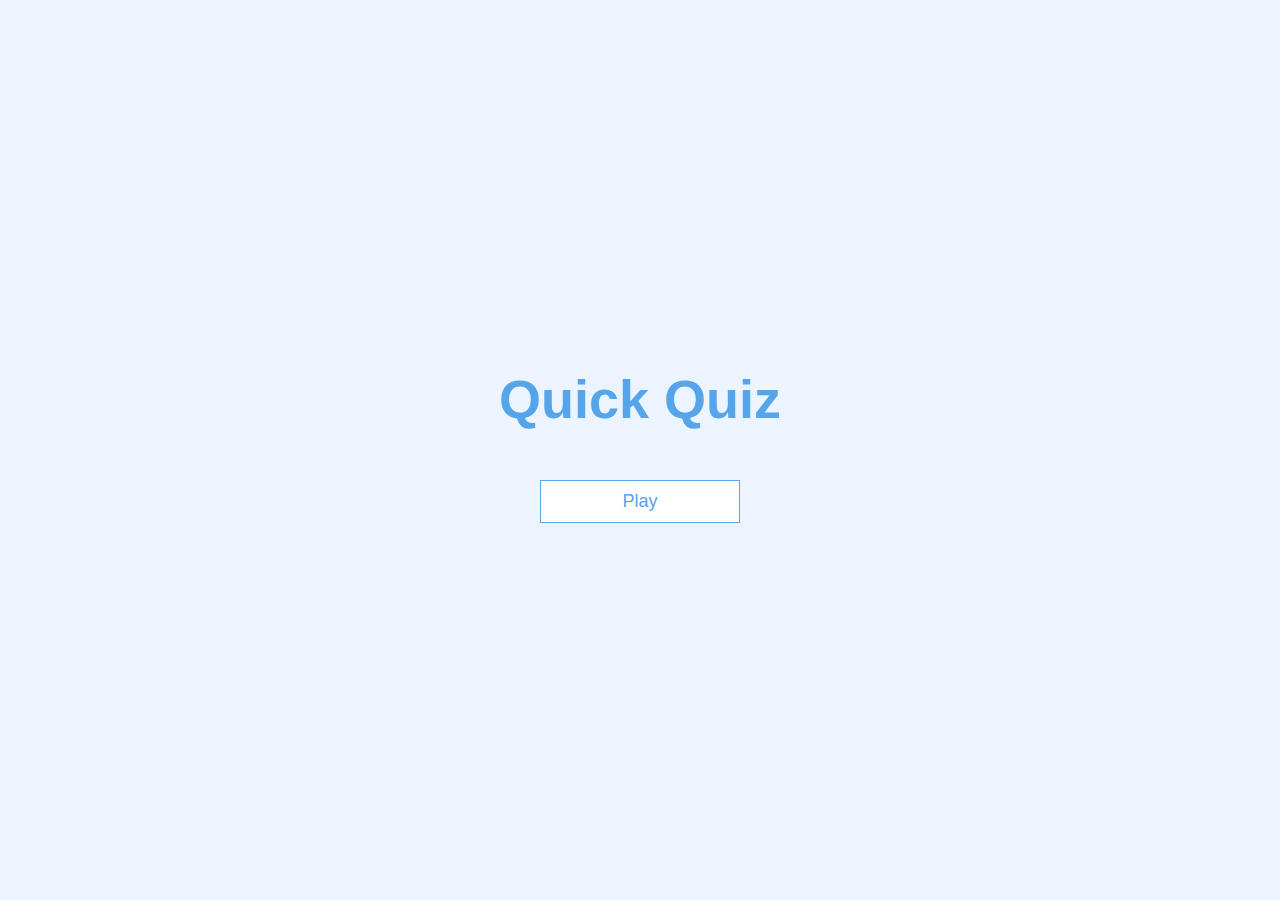
<file: index.html>
<!DOCTYPE html>
<html lang="en">
  <head>
    <meta charset="UTF-8" />
    <meta name="viewport" content="width=device-width, initial-scale=1.0" />
    <meta http-equiv="X-UA-Compatible" content="ie=edge" />
    <title>Quick Quiz</title>
    <link rel="stylesheet" href="endpage.css" />
  </head>
  <body>
    <div class="container">
      <div id="home" class="flex-center flex-column">
        <h1>Quick Quiz</h1>
        <a class="btn" href="questions.html">Play</a>
      </div>
    </div>
  </body>
</html>
</file>
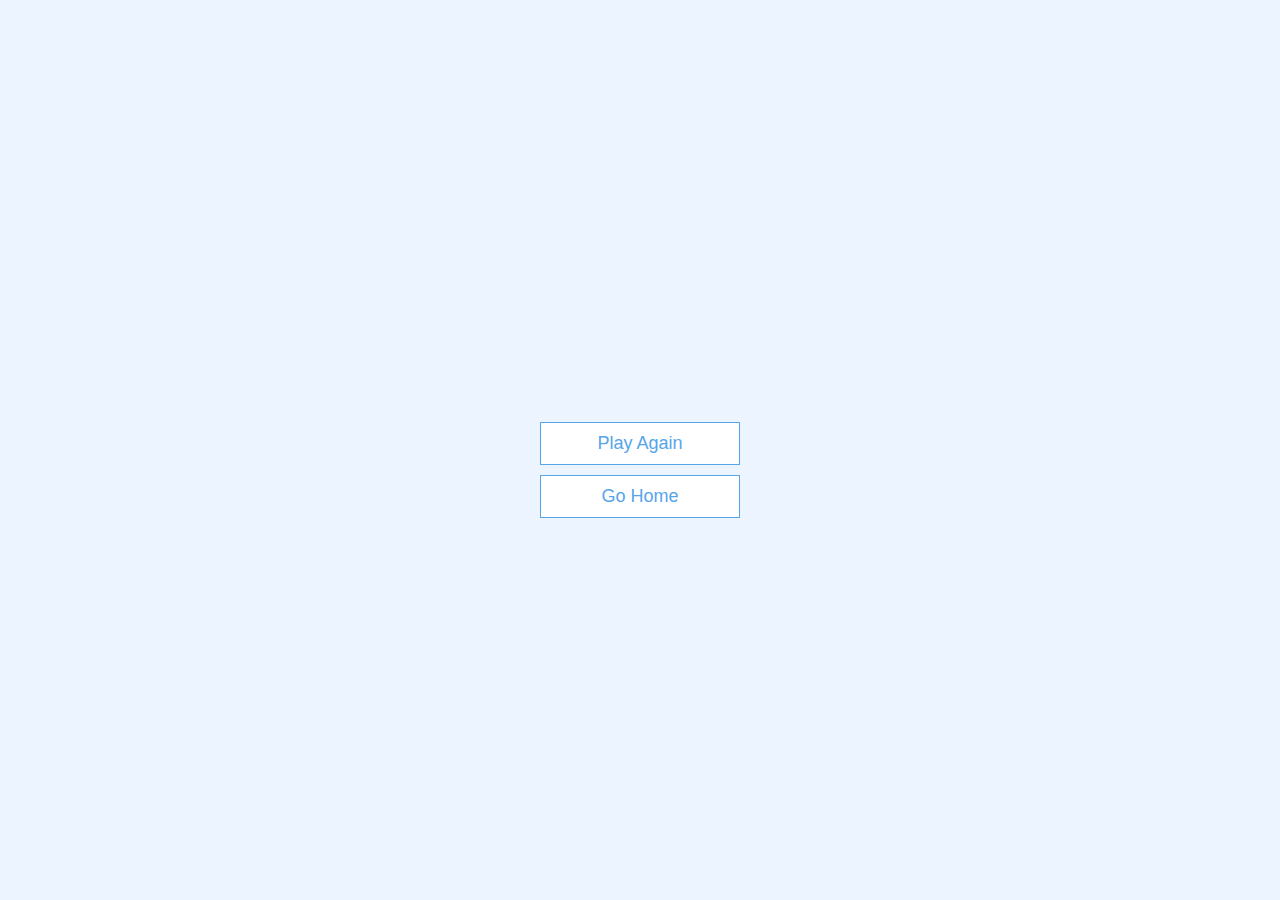
<file: endpage.html>
<!DOCTYPE html>
<html lang="en">
  <head>
    <meta charset="UTF-8" />
    <meta name="viewport" content="width=device-width, initial-scale=1.0" />
    <meta http-equiv="X-UA-Compatible" content="ie=edge" />
    <title>Congrats!</title>
    <link rel="stylesheet" href="endpage.css" />
  </head>
  <body>
    <div class="container">
      <div id="end" class="flex-center flex-column">
        <h1 id="finalScore"></h1>
        <a class="btn" href="/questions.html">Play Again</a>
        <a class="btn" href="/">Go Home</a>
      </div>
    </div>
    <script src="endpage.js"></script>
  </body>
</html>
</file>
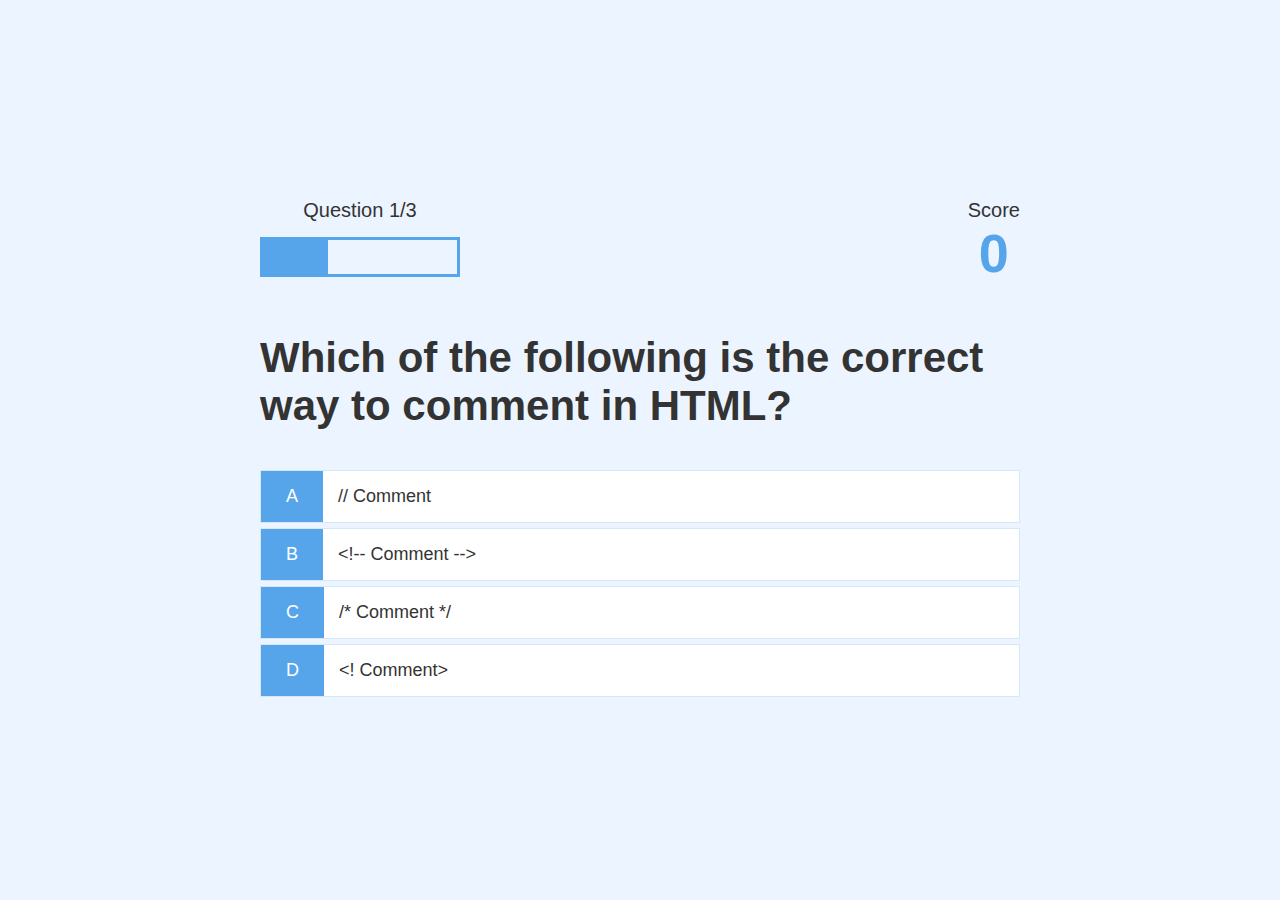
<file: questions.html>
<!DOCTYPE html>
<html lang="en">
  <head>
    <meta charset="UTF-8" />
    <meta name="viewport" content="width=device-width, initial-scale=1.0" />
    <meta http-equiv="X-UA-Compatible" content="ie=edge" />
    <title>Quick Quiz - Play</title>
    <link rel="stylesheet" href="endpage.css" />
    <link rel="stylesheet" href="questions.css" />
  </head>
  <body>
    <div class="container">
      <div id="game" class="justify-center flex-column">
        <div id="hud">
          <div id="hud-item">
            <p id="progressText" class="hud-prefix">
              Question
            </p>
            <div id="progressBar">
              <div id="progressBarFull"></div>
            </div>
          </div>
          <div id="hud-item">
            <p class="hud-prefix">
              Score
            </p>
            <h1 class="hud-main-text" id="score">
              0
            </h1>
          </div>
        </div>
        <h2 id="question">What is the answer to this questions?</h2>
        <div class="choice-container">
          <p class="choice-prefix">A</p>
          <p class="choice-text" data-number="1">Choice 1</p>
        </div>
        <div class="choice-container">
          <p class="choice-prefix">B</p>
          <p class="choice-text" data-number="2">Choice 2</p>
        </div>
        <div class="choice-container">
          <p class="choice-prefix">C</p>
          <p class="choice-text" data-number="3">Choice 3</p>
        </div>
        <div class="choice-container">
          <p class="choice-prefix">D</p>
          <p class="choice-text" data-number="4">Choice 4</p>
        </div>
      </div>
    </div>
    <script src="questions.js"></script>
  </body>
</html>
</file>
<file: endpage.css>
:root {
    background-color: #ecf5ff;
    font-size: 62.5%;
  }
  
  * {
    box-sizing: border-box;
    font-family: Arial, Helvetica, sans-serif;
    margin: 0;
    padding: 0;
    color: #333;
  }
  
  h1,
  h2,
  h3,
  h4 {
    margin-bottom: 1rem;
  }
  
  h1 {
    font-size: 5.4rem;
    color: #56a5eb;
    margin-bottom: 5rem;
  }
  
  h1 > span {
    font-size: 2.4rem;
    font-weight: 500;
  }
  
  h2 {
    font-size: 4.2rem;
    margin-bottom: 4rem;
    font-weight: 700;
  }
  
  h3 {
    font-size: 2.8rem;
    font-weight: 500;
  }
  
  .container {
    width: 100vw;
    height: 100vh;
    display: flex;
    justify-content: center;
    align-items: center;
    max-width: 80rem;
    margin: 0 auto;
    padding: 2rem;
  }
  
  .container > * {
    width: 100%;
  }
  
  .flex-column {
    display: flex;
    flex-direction: column;
  }
  
  .flex-center {
    justify-content: center;
    align-items: center;
  }
  
  .justify-center {
    justify-content: center;
  }
  
  .text-center {
    text-align: center;
  }
  
  .hidden {
    display: none;
  }
  
  .btn {
    font-size: 1.8rem;
    padding: 1rem 0;
    width: 20rem;
    text-align: center;
    border: 0.1rem solid #56a5eb;
    margin-bottom: 1rem;
    text-decoration: none;
    color: #56a5eb;
    background-color: white;
  }
  
  .btn:hover {
    cursor: pointer;
    box-shadow: 0 0.4rem 1.4rem 0 rgba(86, 185, 235, 0.5);
    transform: translateY(-0.1rem);
    transition: transform 150ms;
  }
  
  .btn[disabled]:hover {
    cursor: not-allowed;
    box-shadow: none;
    transform: none;
  }
</file>
<file: questions.css>
.choice-container {
    display: flex;
    margin-bottom: 0.5rem;
    width: 100%;
    font-size: 1.8rem;
    border: 0.1rem solid rgb(86, 165, 235, 0.25);
    background-color: white;
  }
  
  .choice-container:hover {
    cursor: pointer;
    box-shadow: 0 0.4rem 1.4rem 0 rgba(86, 185, 235, 0.5);
    transform: translateY(-0.1rem);
    transition: transform 150ms;
  }
  
  .choice-prefix {
    padding: 1.5rem 2.5rem;
    background-color: #56a5eb;
    color: white;
  }
  
  .choice-text {
    padding: 1.5rem;
    width: 100%;
  }
  
  .correct {
    background-color: #28a745;
  }
  
  .incorrect {
    background-color: #dc3545;
  }
  
  #hud {
    display: flex;
    justify-content: space-between;
  }
  
  .hud-prefix {
    text-align: center;
    font-size: 2rem;
  }
  
  .hud-main-text {
    text-align: center;
  }
  
  #progressBar {
    width: 20rem;
    height: 4rem;
    border: 0.3rem solid #56a5eb;
    margin-top: 1.5rem;
  }
  
  #progressBarFull {
    height: 3.4rem;
    background-color: #56a5eb;
    width: 0%;
  }
</file>
